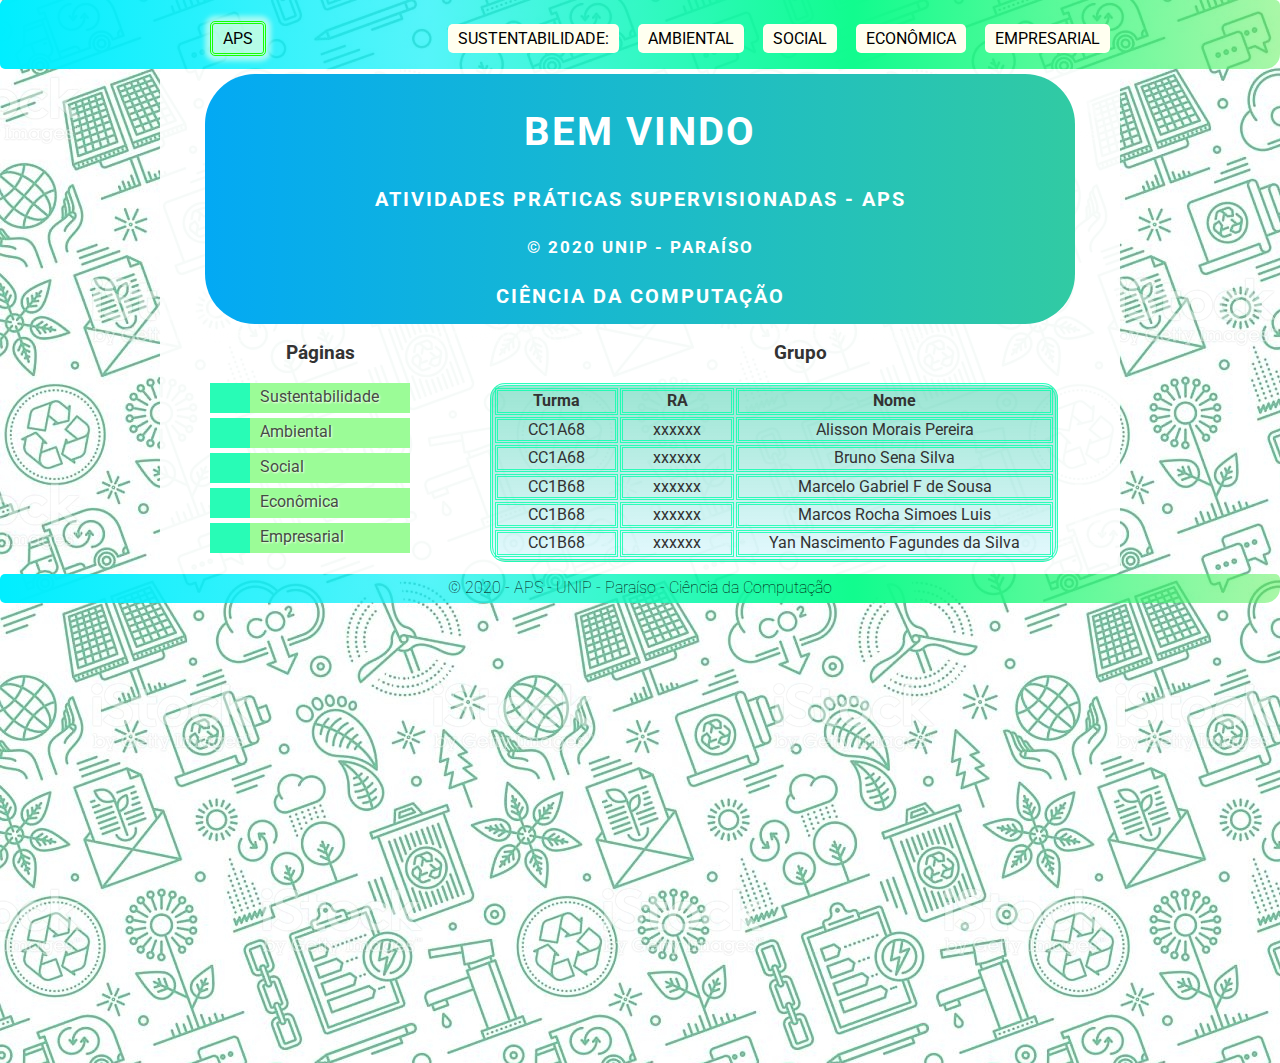
<file: index.html>
<!DOCTYPE html>
<html>
    <head>
        <title>Home</title>
        <meta charset="utf-8" />
        <link rel="stylesheet" type="text/css" href="css/normalize.css"/>
        <link href="http://fonts.googleapis.com/css?family=Roboto:400,100,300,500,700" rel="stylesheet" type="text/css" />
        <link rel="stylesheet" type="text/css" href="css/style.css" />
    </head>
    <bory>
        <div class="fundogeral">
            <div class="header fundo">
                <div class="linha">
                    <header>
                        <div class="coluna col2">
                            <ul class="logo sem-marcador">
                            <li><a class="atual"  href="index.html">APS</a></li>
                            </ul>
                        </div>
                        <div class="coluna col10">
                            <nav>
                                <ul class="menu inline sem-marcador">
                                    <li><a href="geral.html">Sustentabilidade:</a></li>
                                    <li><a href="ambiental.html">Ambiental</a></li>
                                    <li><a href="social.html">Social</a></li>
                                    <li><a href="economica.html">Econômica</a></li>
                                    <li><a href="empresarial.html">Empresarial</a></li>
                                </ul>
                            </nav>
                        </div>
                    </header>
                </div>
            </div>
            <div class="linha conteudo">
                <section>
                    <div class="coluna col12">
                        <div class="buttons">
                            <button>
                                <h2 style="font-size: 40px;">Bem Vindo</h2>
                                <h4>Atividades Práticas Supervisionadas - APS</h4>
                                <h5>&copy; 2020 UNIP - Paraíso</h5>
                                <h4>Ciência da Computação</h4>
                            </button>  
                        </div>
                    </div>
                    <div class="coluna col4">
                        <h3 style="text-align: center;">Páginas</h3>
                        <ul class="menuindex">
                            <li class="item">
                                <a href="geral.html">Sustentabilidade</a>
                                <div class="verde"></div>
                                <div class="verdeclaro"></div>
                            </li>
                            <li class="item">
                                <a  href="ambiental.html"> Ambiental</a>
                                <div class="verde"></div>
                                <div class="verdeclaro"></div>
                            </li>
                            <li class="item">
                                <a  href="social.html"> Social</a>
                                <div class="verde"></div>
                                <div class="verdeclaro"></div>
                            </li>
                            <li class="item">
                                <a  href="economica.html"> Econômica</a>
                                <div class="verde"></div>
                                <div class="verdeclaro"></div>
                            </li>
                            <li class="item">
                                <a  href="empresarial.html"> Empresarial</a>
                                <div class="verde"></div>
                                <div class="verdeclaro"></div>
                            </li>
                        </ul>
                    </div>
                    <div class="coluna col8">
                        <h3 style="text-align: center;">Grupo</h3>
                        <table class="tabela">
                            <tr>
                                <th>Turma</th>
                                <th>RA</th>
                                <th>Nome</th>
                            </tr>
                            <tr>
                                <td>CC1A68</td>
                                <td>xxxxxx</td>
                                <td>Alisson Morais Pereira</td>
                            </tr>
                            <tr>
                               <td>CC1A68</td>
                               <td>xxxxxx</td>
                               <td>Bruno Sena Silva</td>
                            </tr>
                            <tr>
                               <td>CC1B68</td>
                               <td>xxxxxx</td>
                               <td>Marcelo Gabriel F de Sousa</td>
                            </tr>
                            <tr>
                                <td>CC1B68</td>
                                <td>xxxxxx</td>
                                <td>Marcos Rocha Simoes Luis</td>
                             </tr>
                             <tr>
                                <td>CC1B68</td>
                                <td>xxxxxx</td>
                                <td>Yan Nascimento Fagundes da Silva</td>
                             </tr>
                        </table>
                    </div>
                </section>
            </div>
            <div class="footer fundo">
                <div class="linha">
                    <footer>
                        <div class="coluna col12">
                            <span>&copy; 2020 - APS - UNIP - Paraíso - Ciência da Computação</span>
                        </div>
                    </footer>
                </div>
            </div>
            <br/><br/><br/><br/><br/><br/><br/><br/><br/><br/><br/><br/><br/><br/><br/><br/><br/><br/><br/><br/><br/><br/><br/><br/><br/>
        </div>
    </bory>
</html>
</file>
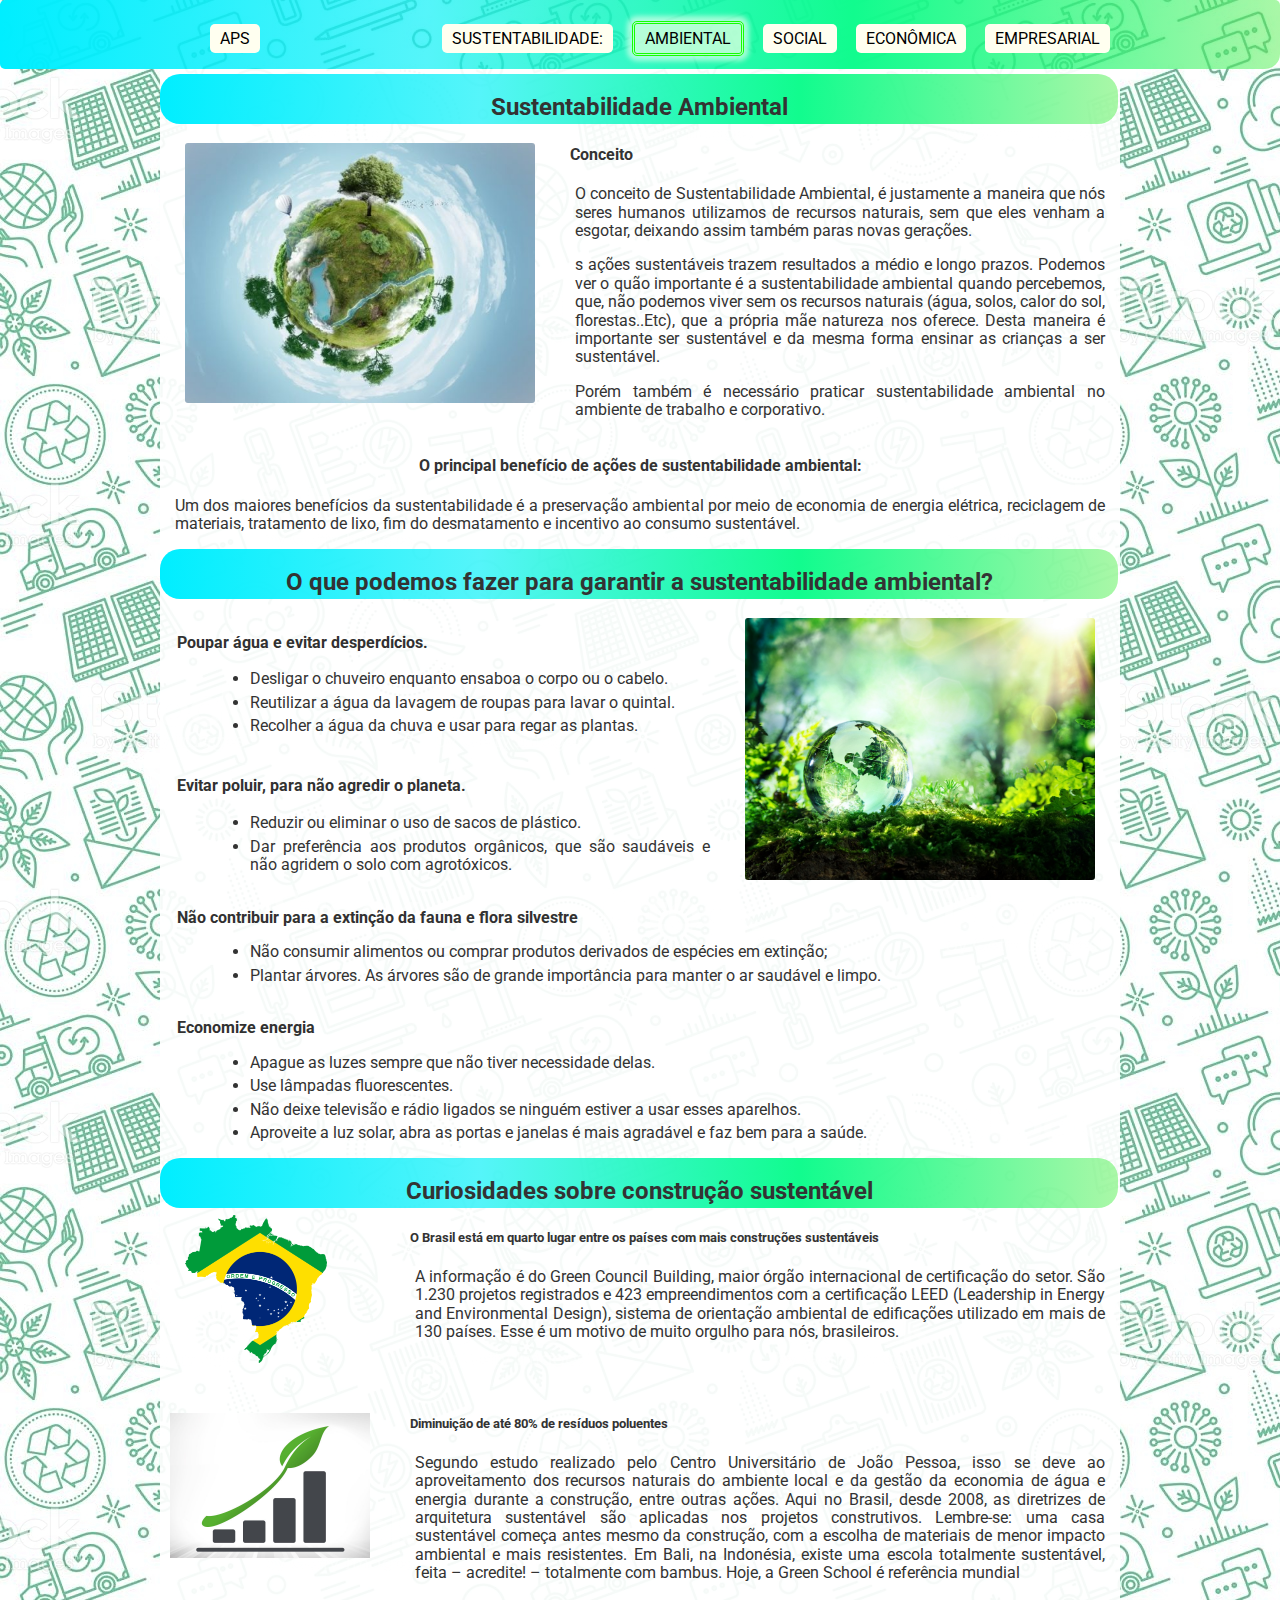
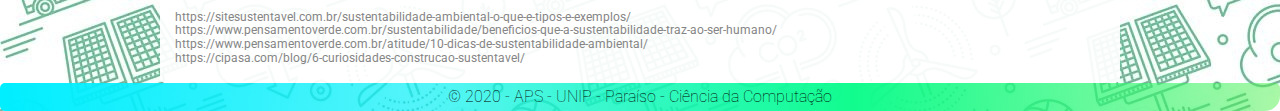
<file: ambiental.html>
<!DOCTYPE html>
<html>
    <head>
        <title>Sustentabilidade Ambiental</title>
        <meta charset="utf-8" />
        <link rel="stylesheet" type="text/css" href="css/normalize.css"/>
        <link href="http://fonts.googleapis.com/css?family=Roboto:400,100,300,500,700" rel="stylesheet" type="text/css" />
        <link rel="stylesheet" type="text/css" href="css/style.css" />
    </head>
    <bory>
        <div class="fundogeral">
            <div class="header fundo">
                <div class="linha">
                    <header>
                        <div class="coluna col2">
                            <ul class="logo sem-marcador">
                            <li><a href="index.html">APS</a></li>
                            </ul>
                        </div>
                        <div class="coluna col10">
                            <nav>
                                <ul class="menu inline sem-marcador">
                                    <li><a href="geral.html">Sustentabilidade:</a></li>
                                    <li><a class="atual" href="ambiental.html">Ambiental</a></li>
                                    <li><a href="social.html">Social</a></li>
                                    <li><a href="economica.html">Econômica</a></li>
                                    <li><a href="empresarial.html">Empresarial</a></li>
                                </ul>
                            </nav>
                        </div>
                    </header>
                </div>
            </div>
            <div class="linha conteudo">
                <div class="coluna col12 borda">
                    <h2>Sustentabilidade Ambiental</h2>
                </div>
                <section>
                    <div class="coluna col5">
                        <br/>
                        <img class="imagem" src="img/ambiental-01.jpg" alt="" />
                    </div>
                    <div class="coluna col7">
                        <h4>Conceito</h4>
                        <p>O conceito de Sustentabilidade Ambiental, é justamente a maneira que nós seres humanos utilizamos de recursos naturais, sem que eles venham a esgotar, deixando assim também paras novas gerações.</p>
                        <p>s ações sustentáveis trazem resultados a médio e longo prazos. Podemos ver o quão importante é a sustentabilidade ambiental quando percebemos, que, não podemos viver sem os recursos naturais (água, solos, calor do sol, florestas..Etc), que a própria mãe natureza nos oferece. Desta maneira é importante ser sustentável e da mesma forma ensinar as crianças a ser sustentável.</p>
                        <p>Porém também é necessário praticar sustentabilidade ambiental no ambiente de trabalho e corporativo.</p>
                    </div>
                    <div class="coluna col12">
                        <h4 style="text-align: center;">O principal benefício de ações de sustentabilidade ambiental:</h4>
                        <p>Um dos maiores benefícios da sustentabilidade é a preservação ambiental por meio de economia de energia elétrica, reciclagem de materiais, tratamento de lixo, fim do desmatamento e incentivo ao consumo sustentável. </p>
                    </div>
                    <div class="coluna col12 borda">
                        <h2>O que podemos fazer para garantir a sustentabilidade ambiental?</h2>
                    </div>
                    <div class="coluna col7">
                        <br/>
                        <dl>
                            <dt>Poupar água e evitar desperdícios.</dt>
                            <br/>
                            <dd>
                                <ul>
                                    <li>Desligar o chuveiro enquanto ensaboa o corpo ou o cabelo.</li>
                                    <li>Reutilizar a água da lavagem de roupas para lavar o quintal.</li>
                                    <li>Recolher a água da chuva e usar para regar as plantas.</li>
                                </ul>
                            </dd>
                            <br/>
                            <br/>
                            <dt>Evitar poluir, para não agredir o planeta.</dt>
                            <br/>
                            <dd>
                                <ul>
                                    <li>Reduzir ou eliminar o uso de sacos de plástico.</li>
                                    <li>Dar preferência aos produtos orgânicos, que são saudáveis e não agridem o solo com agrotóxicos.</li>
                                </ul>
                            </dd>
                        </dl>
                    </div>
                    <div class="coluna col5">
                        <br/>
                        <img class="imagem" src="img/ambiental-02.jpg" alt="">
                    </div>
                    <div class="coluna col12">
                        <br/>
                        <dt>Não contribuir para a extinção da fauna e flora silvestre</dt>
                        <dd>
                            <ul>
                                <li>Não consumir alimentos ou comprar produtos derivados de espécies em extinção;</li>
                                <li>Plantar árvores. As árvores são de grande importância para manter o ar saudável e limpo.</li>
                            </ul>
                        </dd>
                        <br/>
                        <dt>Economize energia</dt>
                        <dd>
                            <ul>
                                <li>Apague as luzes sempre que não tiver necessidade delas.</li>
                                <li>Use lâmpadas fluorescentes.</li>
                                <li>Não deixe televisão e rádio ligados se ninguém estiver a usar esses aparelhos.</li>
                                <li>Aproveite a luz solar, abra as portas e janelas é mais agradável e faz bem para a saúde.</li>
                            </ul>
                        </dd>
                    </div>
                    <div class="coluna col12 borda">
                        <h2>Curiosidades sobre construção sustentável</h2>
                    </div>
                    <div class="coluna col3">
                        <img style="width: 150px; margin-left: 15px; margin-top: 7px;" src="img/brasil-ranking.png" alt="">
                    </div>
                    <div class="coluna col9">
                        <h5>O Brasil está em quarto lugar entre os países com mais construções sustentáveis</h5>
                        <p>A informação é do Green Council Building, maior órgão internacional de certificação do setor. São 1.230 projetos registrados e 423 empreendimentos com a certificação LEED (Leadership in Energy and Environmental Design), sistema de orientação ambiental de edificações utilizado em mais de 130 países. Esse é um motivo de muito orgulho para nós, brasileiros.</p>
                        <br/>
                        <br/>
                    </div>
                    <div class="coluna col3">
                        <br/>
                        <img style="width: 200px;" src="img/diminuicao-escala.jpg" alt="">
                        <br/>
                    </div>
                    <div class="coluna col9">
                        <h5>Diminuição de até 80% de resíduos poluentes</h5>
                        <p>Segundo estudo realizado pelo Centro Universitário de João Pessoa, isso se deve ao aproveitamento dos recursos naturais do ambiente local e da gestão da economia de água e energia durante a construção, entre outras ações. Aqui no Brasil, desde 2008, as diretrizes de arquitetura sustentável são aplicadas nos projetos construtivos.
                            Lembre-se: uma casa sustentável começa antes mesmo da construção, com a escolha de materiais de menor impacto ambiental e mais resistentes. Em Bali, na Indonésia, existe uma escola totalmente sustentável, feita – acredite! – totalmente com bambus. Hoje, a Green School é referência mundial</p>
                    </div>
                    
                    <div class="fonte coluna col12">
                        <p>https://sitesustentavel.com.br/sustentabilidade-ambiental-o-que-e-tipos-e-exemplos/
                            <br/> https://www.pensamentoverde.com.br/sustentabilidade/beneficios-que-a-sustentabilidade-traz-ao-ser-humano/
                            <br/> https://www.pensamentoverde.com.br/atitude/10-dicas-de-sustentabilidade-ambiental/
                            <br/> https://cipasa.com/blog/6-curiosidades-construcao-sustentavel/</p>
                    </div>
                </section>
            </div>
            <div class="footer fundo">
                <div class="linha">
                    <footer>
                        <div class="coluna col12">
                            <span>&copy; 2020 - APS - UNIP - Paraíso - Ciência da Computação</span>
                        </div>
                    </footer>
                </div>
            </div>
        </div>
    </bory>
</html>
</file>
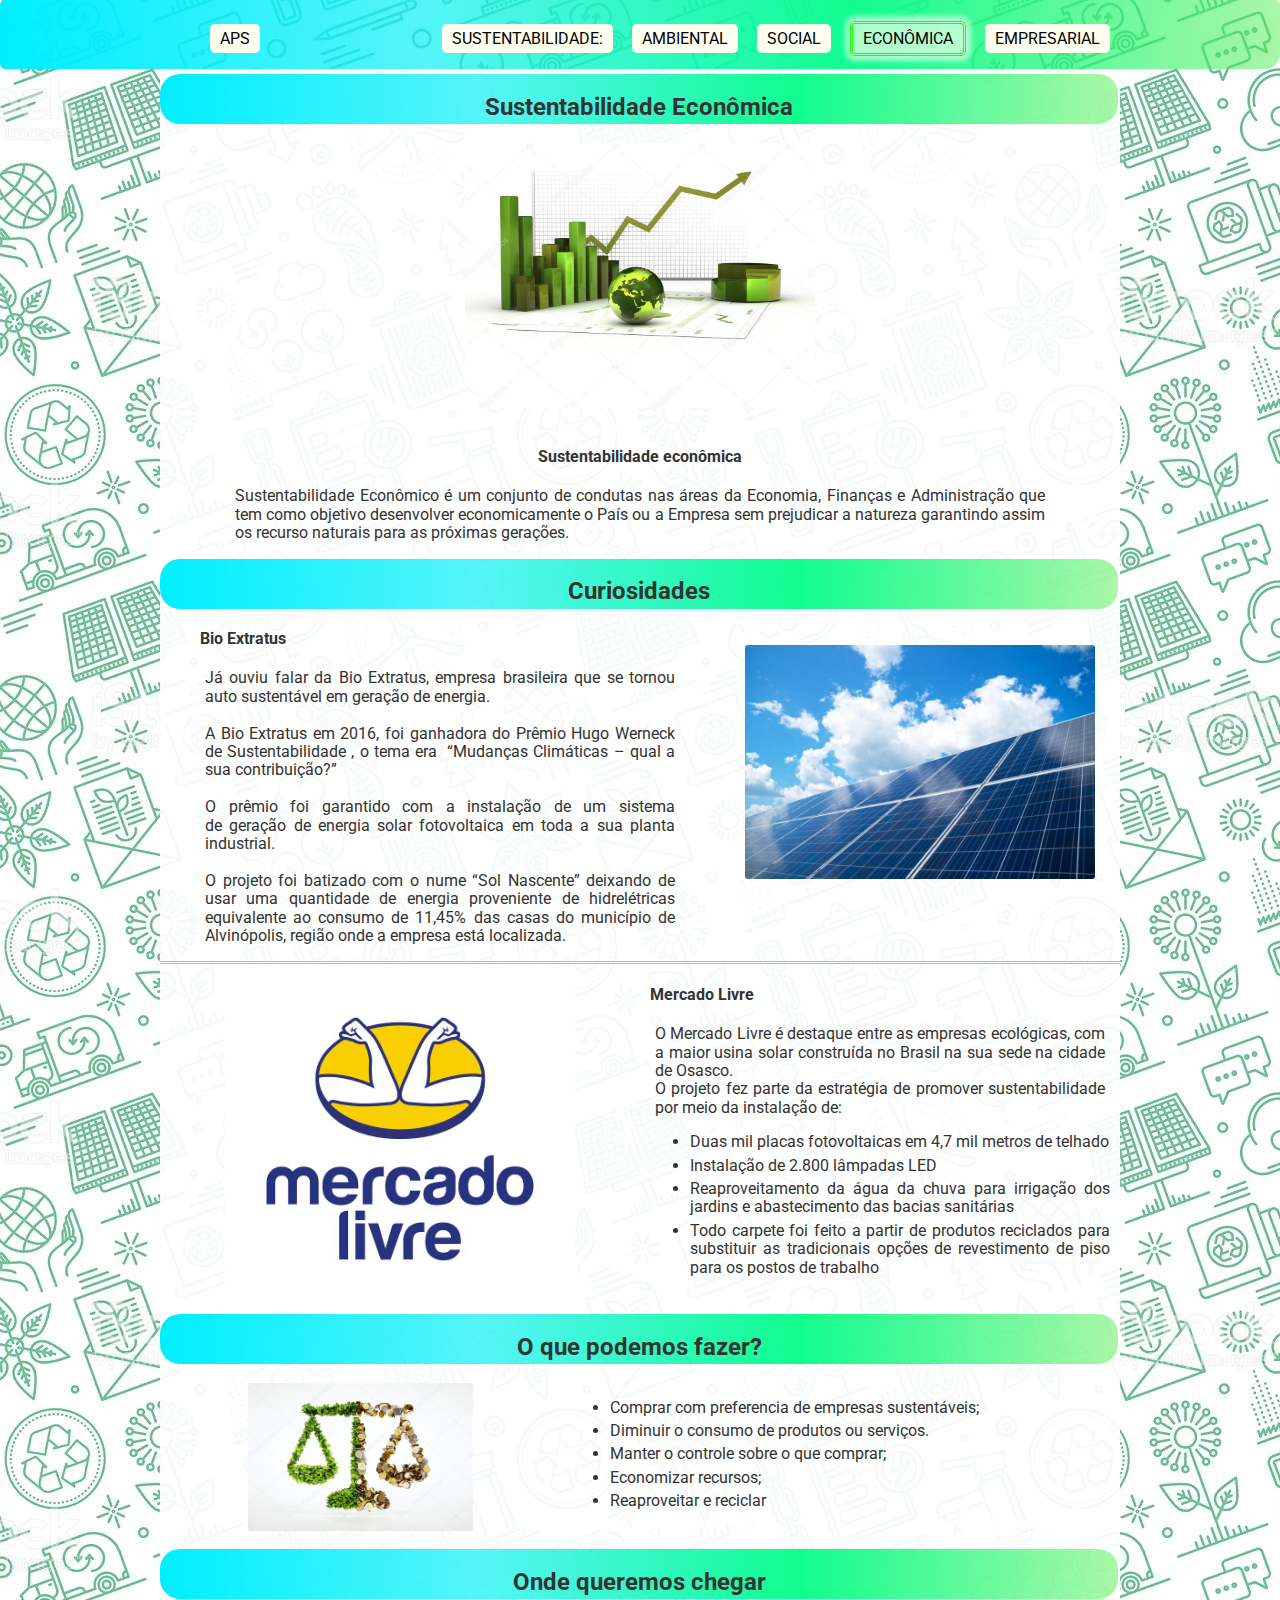
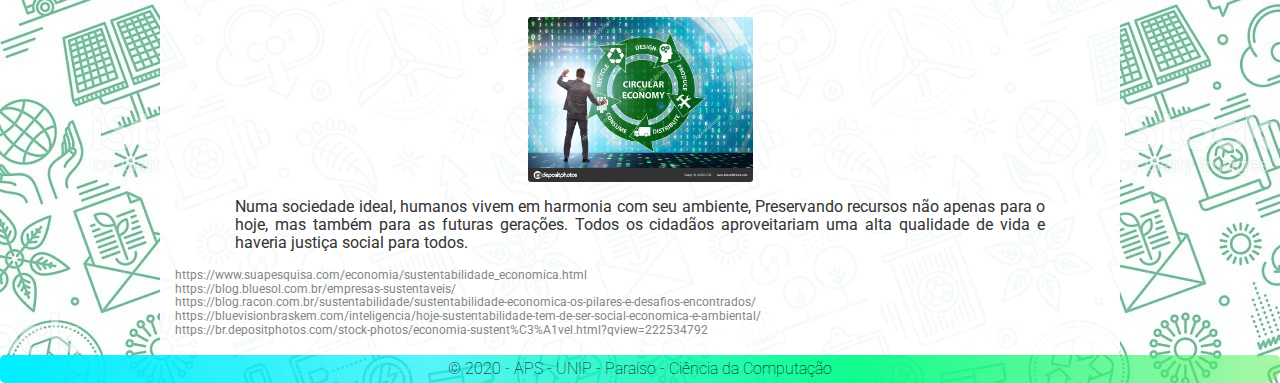
<file: economica.html>
<!DOCTYPE html>
<html>
    <head>
        <title>Sustentabilidade Econômica</title>
        <meta charset="utf-8" />
        <link rel="stylesheet" type="text/css" href="css/normalize.css"/>
        <link href="http://fonts.googleapis.com/css?family=Roboto:400,100,300,500,700" rel="stylesheet" type="text/css" />
        <link rel="stylesheet" type="text/css" href="css/style.css" />
    </head>
    <bory>
        <div class="fundogeral">
            <div class="header fundo">
                <div class="linha">
                    <header>
                        <div class="coluna col2">
                            <ul class="logo sem-marcador">
                            <li><a href="index.html">APS</a></li>
                            </ul>
                        </div>
                        <div class="coluna col10">
                            <nav>
                                <ul class="menu inline sem-marcador">
                                    <li><a href="geral.html">Sustentabilidade:</a></li>
                                    <li><a href="ambiental.html">Ambiental</a></li>
                                    <li><a href="social.html">Social</a></li>
                                    <li><a class="atual" href="economica.html">Econômica</a></li>
                                    <li><a href="empresarial.html">Empresarial</a></li>
                                </ul>
                            </nav>
                        </div>
                    </header>
                </div>
            </div>
            <div class="linha conteudo">
                <div class="coluna col12 borda">
                    <h2>Sustentabilidade Econômica</h2>
                </div>
                <section>
                    <div class="coluna col12">
                        <br/>
                        <img class="imagem" src="img/economica-01.jpg" alt="" />
                        <br/>
                        <H4 style="text-align: center;" >Sustentabilidade econômica</H4>
                        <p style="text-align: justify; padding: 0 60px 0;">Sustentabilidade Econômico é um conjunto de condutas nas áreas da Economia, Finanças e Administração que tem como objetivo desenvolver economicamente o País ou a Empresa sem prejudicar a natureza garantindo assim os recurso naturais para as próximas gerações.</p>  
                    </div>
                </section>
                <div class="coluna col12 borda">
                    <h2>Curiosidades</h2>
                </div>
                <div class="coluna col7">
                    <h4 style="padding: 0 30px;">Bio Extratus</h4>
                    <p style="padding: 0 30px;">Já ouviu falar da Bio Extratus, empresa brasileira que se tornou auto sustentável em geração de energia.
                        <br/>
                        <br/> A Bio Extratus em 2016, foi ganhadora do Prêmio Hugo Werneck de Sustentabilidade , o tema era  “Mudanças Climáticas – qual a sua contribuição?”
                        <br/>
                        <br/>O prêmio foi garantido com a instalação de um sistema de geração de energia solar fotovoltaica em toda a sua planta industrial.
                        <br/>
                        <br/>O projeto foi batizado com o nume “Sol Nascente” deixando de usar uma quantidade de energia proveniente de hidrelétricas equivalente ao consumo de 11,45% das casas do município de Alvinópolis, região onde a empresa está localizada.</p>
                </div>
                <div class="coluna col5">
                    <br/>
                    <br/>
                    <img class="imagem" src="img/bio-extratus.jpg" alt="" />
                    <br/>
                    <br/>
                    <br/>
                </div>
                <div style="border-top: double #54ff5c;;" class="coluna col6">
                    <img class="imagem" src="img/mercado-livre.jpg" alt="" />
                </div>
                <div style="border-top: double #54ff5c;" class="coluna col6">
                    <h4>Mercado Livre</h4>
                    <p>O Mercado Livre é destaque entre as empresas ecológicas, com a maior usina solar construída no Brasil na sua sede na cidade de Osasco.
                        <br/>O projeto fez parte da estratégia de promover sustentabilidade por meio da instalação de:</p>
                        <ul>
                            <li>Duas mil placas fotovoltaicas em 4,7 mil metros de telhado</li>
                            <li>Instalação de 2.800 lâmpadas LED</li>
                            <li>Reaproveitamento da água da chuva para irrigação dos jardins e abastecimento das bacias sanitárias</li>
                            <li>Todo carpete foi feito a partir de produtos reciclados para substituir as tradicionais opções de revestimento de piso para os postos de trabalho</li>
                        </ul>
                </div>
                <div class="coluna col12 borda">
                    <h2>O que podemos fazer?</h2>
                </div>
                <div class="coluna col5">
                    <br/>
                    <img class="imagem-pequena" src="img/economica-02.jpg" alt="" />
                    <br/>
                </div>
                <div class="coluna col7">
                    <br/>
                    <ul>
                        <li>Comprar com preferencia de empresas sustentáveis;</li>
                        <li>Diminuir o consumo de produtos ou serviços.</li>
                        <li>Manter o controle sobre o que comprar;</li>
                        <li>Economizar recursos;</li>
                        <li>Reaproveitar e reciclar</li>
                    </ul>
                </div>
                <div class="coluna col12 borda">
                    <h2>Onde queremos chegar</h2>
                </div>
                <div class="coluna col12">
                    <br/>
                    
                    <img class="imagem-pequena" src="img/economica-03.jpg" alt="" />
                    <p style="padding: 0 60px;">Numa sociedade ideal, humanos vivem em harmonia com seu ambiente, Preservando recursos não apenas para o hoje, mas também para as futuras gerações. Todos os cidadãos aproveitariam uma alta qualidade de vida e haveria justiça social para todos.</p>
                    <p class="fonte">https://www.suapesquisa.com/economia/sustentabilidade_economica.html
                        <br/>https://blog.bluesol.com.br/empresas-sustentaveis/
                        <br/>https://blog.racon.com.br/sustentabilidade/sustentabilidade-economica-os-pilares-e-desafios-encontrados/
                        <br/>https://bluevisionbraskem.com/inteligencia/hoje-sustentabilidade-tem-de-ser-social-economica-e-ambiental/
                        <br/>https://br.depositphotos.com/stock-photos/economia-sustent%C3%A1vel.html?qview=222534792                        
                    </p>
                </div>
            </div>
            <div class="footer fundo">
                <div class="linha">
                    <footer>
                        <div class="coluna col12">
                            <span>&copy; 2020 - APS - UNIP - Paraíso - Ciência da Computação</span>
                        </div>
                    </footer>
                </div>
            </div>
        </div>
    </bory>
</html>
</file>
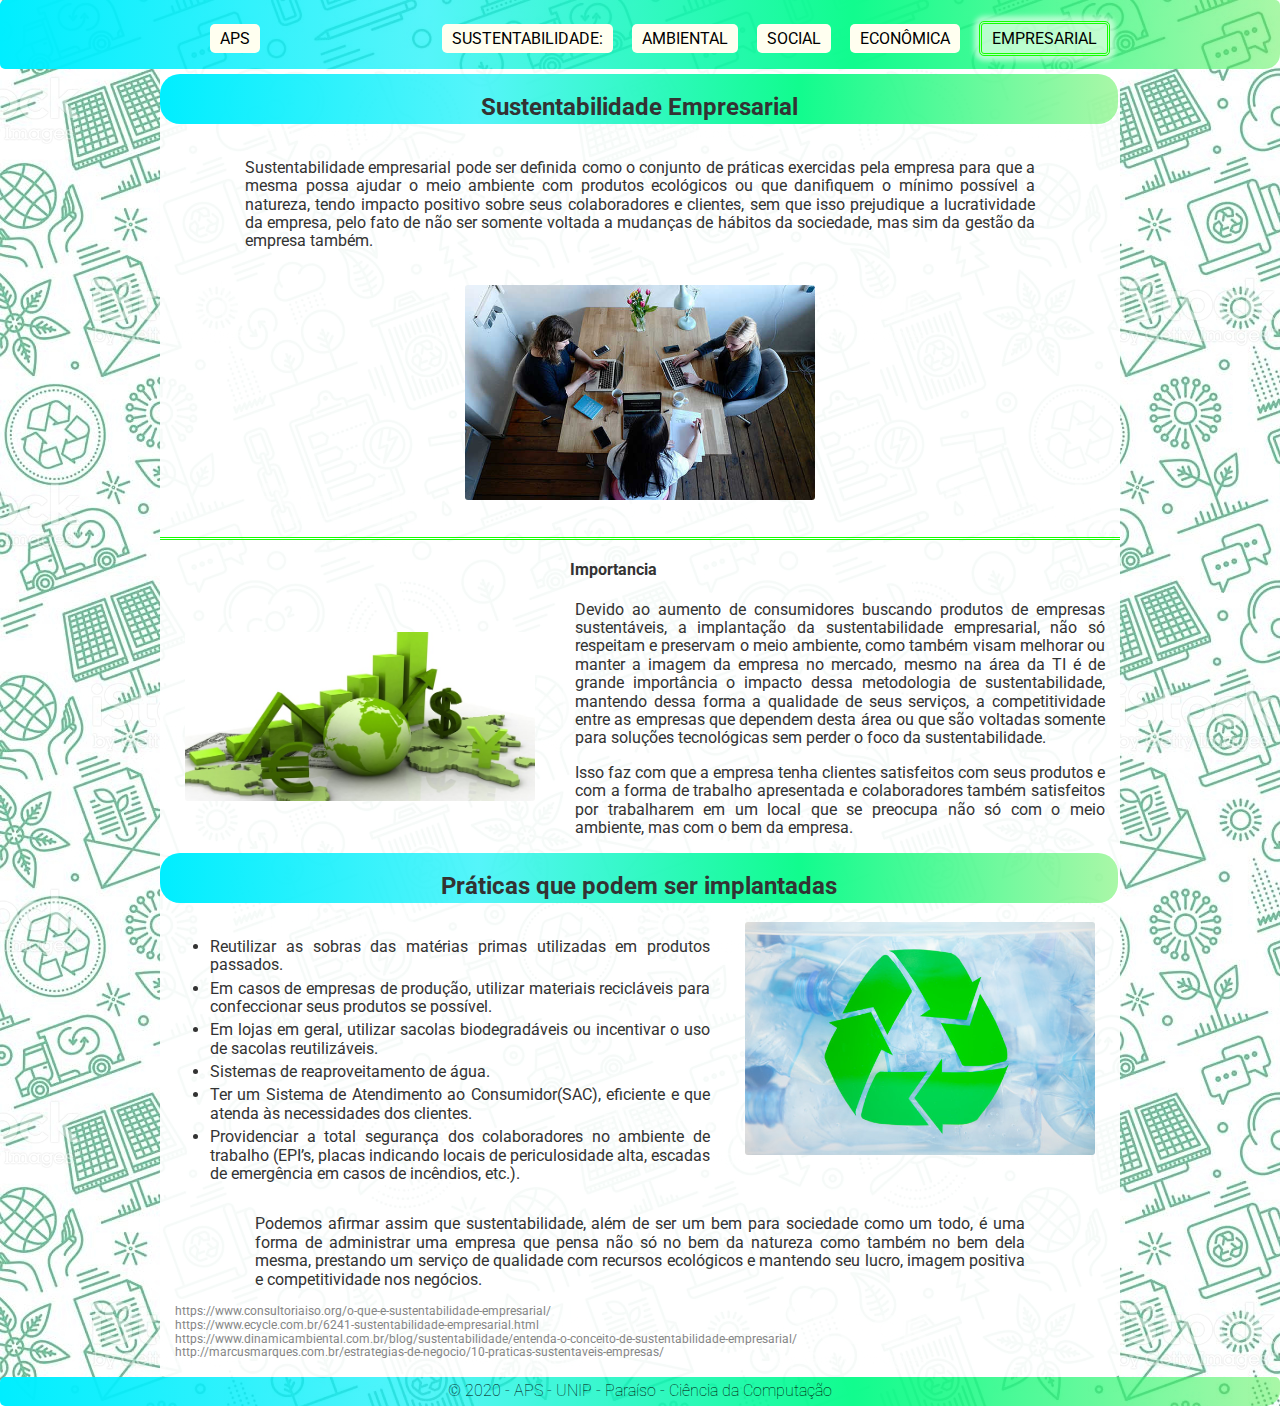
<file: empresarial.html>
<!DOCTYPE html>
<html>
    <head>
        <title>Sustentabilidade Empresarial</title>
        <meta charset="utf-8" />
        <link rel="stylesheet" type="text/css" href="css/normalize.css"/>
        <link href="http://fonts.googleapis.com/css?family=Roboto:400,100,300,500,700" rel="stylesheet" type="text/css" />
        <link rel="stylesheet" type="text/css" href="css/style.css" />
    </head>
    <bory>
        <div class="fundogeral">
            <div class="header fundo">
                <div class="linha">
                    <header>
                        <div class="coluna col2">
                            <ul class="logo sem-marcador">
                            <li><a href="index.html">APS</a></li>
                            </ul>
                        </div>
                        <div class="coluna col10">
                            <nav>
                                <ul class="menu inline sem-marcador">
                                    <li><a href="geral.html">Sustentabilidade:</a></li>
                                    <li><a href="ambiental.html">Ambiental</a></li>
                                    <li><a href="social.html">Social</a></li>
                                    <li><a href="economica.html">Econômica</a></li>
                                    <li><a class="atual" href="empresarial.html">Empresarial</a></li>
                                </ul>
                            </nav>
                        </div>
                    </header>
                </div>
            </div>
            <div class="linha conteudo">
                <div class="coluna col12 borda">
                    <h2>Sustentabilidade Empresarial</h2>
                </div>
                <section>
                    <div class="coluna col12">
                        <br/>
                        <p style="padding: 0 70px;">Sustentabilidade empresarial pode ser definida como o conjunto de práticas exercidas pela empresa para que a mesma possa ajudar o meio ambiente com produtos ecológicos ou que danifiquem o mínimo possível a natureza, tendo impacto positivo sobre seus colaboradores e clientes, sem que isso prejudique a lucratividade da empresa, pelo fato de não ser somente voltada a mudanças de hábitos da sociedade, mas sim da gestão da empresa também.</p>
                        <br/>
                        <img class="imagem" src="img/empresarial-01.jpg" alt="" />
                        <br/>
                        <br/>
                    </div>
                    <div style="border-top: double #16ff01;" class="coluna col5">
                        <br/>
                        <br/>
                        <br/>
                        <br/>
                        <br/>
                        <img class="imagem" src="img/empresarial-02.jpg" alt="" />
                    </div>
                    <div style="border-top: double #16ff01;" class="coluna col7">
                        <h4>Importancia</h4>
                        <p>Devido ao aumento de consumidores buscando produtos de empresas sustentáveis, a implantação da sustentabilidade empresarial, não só respeitam e preservam o meio ambiente, como também visam melhorar ou manter a imagem da empresa no mercado, mesmo na área da TI é de grande importância o impacto dessa metodologia de sustentabilidade, mantendo dessa forma a qualidade de seus serviços, a competitividade entre as empresas que dependem desta área ou que são voltadas somente para soluções tecnológicas sem perder o foco da sustentabilidade.</p>
                        <p>Isso faz com que a empresa tenha clientes satisfeitos com seus produtos e com a forma de trabalho apresentada e colaboradores também satisfeitos por trabalharem em um local que se preocupa não só com o meio ambiente, mas com o bem da empresa.</p>
                    </div>
                    <div class="coluna col12 borda">
                        <h2>Práticas que podem ser implantadas</h2>
                    </div>
                    <div class="coluna col7">
                        <br/>
                        <ul>
                            <li>Reutilizar as sobras das matérias primas utilizadas em produtos passados.</li>
                            <li>Em casos de empresas de produção, utilizar materiais recicláveis para confeccionar seus produtos se possível.</li>
                            <li>Em lojas em geral, utilizar sacolas biodegradáveis ou incentivar o uso de sacolas reutilizáveis.</li>
                            <li>Sistemas de reaproveitamento de água.</li>
                            <li>Ter um Sistema de Atendimento ao Consumidor(SAC), eficiente e que atenda às necessidades dos clientes.</li>
                            <li>Providenciar a total segurança dos colaboradores no ambiente de trabalho (EPI’s, placas indicando locais de periculosidade alta, escadas de emergência em casos de incêndios, etc.).</li>
                        </ul>
                    </div>
                    <div class="coluna col5">
                        <br/>
                        <img class="imagem" src="img/empresarial-03.jpg" alt="" />
                    </div>
                    <div class="coluna col12">
                        <p style="padding: 0 80px;">Podemos afirmar assim que sustentabilidade, além de ser um bem para sociedade como um todo, é uma forma de administrar uma empresa que pensa não só no bem da natureza como também no bem dela mesma, prestando um serviço de qualidade com recursos ecológicos e mantendo seu lucro, imagem positiva e competitividade nos negócios.</p>
                        <p class="fonte">https://www.consultoriaiso.org/o-que-e-sustentabilidade-empresarial/
                            <br/>https://www.ecycle.com.br/6241-sustentabilidade-empresarial.html
                            <br/>https://www.dinamicambiental.com.br/blog/sustentabilidade/entenda-o-conceito-de-sustentabilidade-empresarial/
                            <br/> http://marcusmarques.com.br/estrategias-de-negocio/10-praticas-sustentaveis-empresas/</p>
                    </div>
                </section>
            </div>
            <div class="footer fundo">
                <div class="linha">
                    <footer>
                        <div class="coluna col12">
                            <span>&copy; 2020 - APS - UNIP - Paraíso - Ciência da Computação</span>
                        </div>
                    </footer>
                </div>
            </div>
        </div>
    </bory>
</html>
</file>
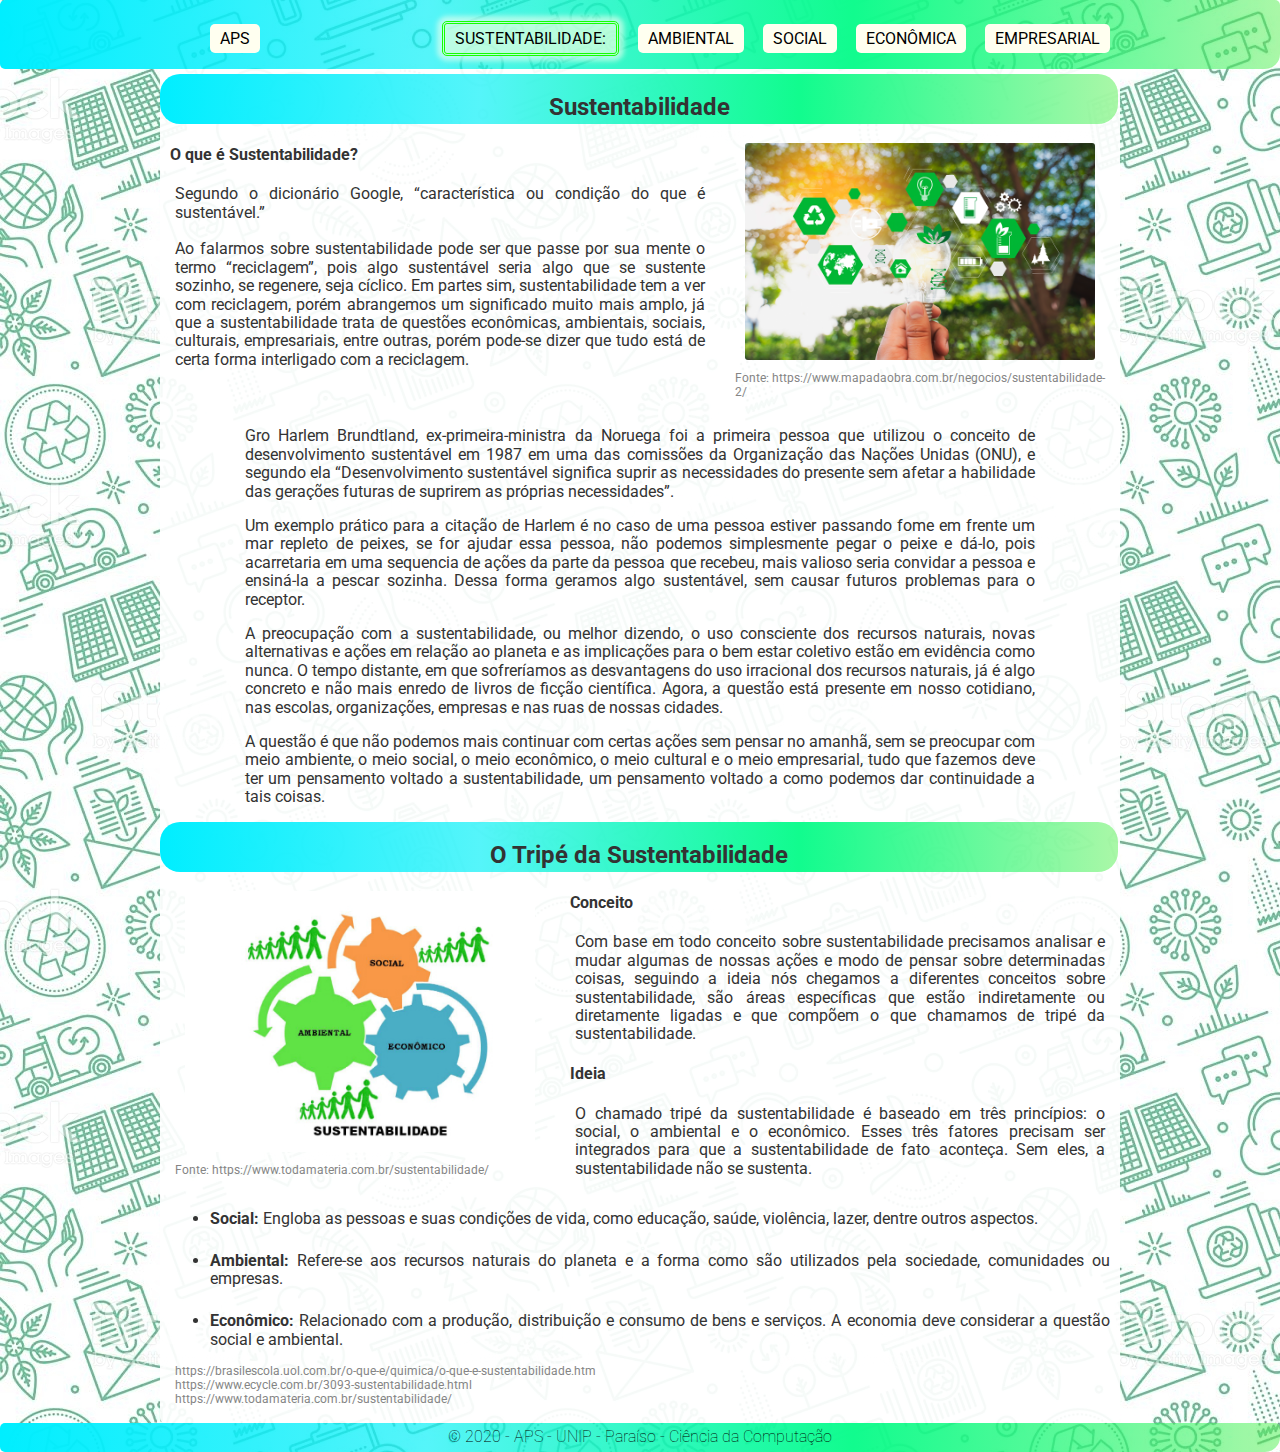
<file: geral.html>
<!DOCTYPE html>
<html>
    <head>
        <title>Sustentabilidade - O que é?</title>
        <meta charset="utf-8" />
        <link rel="stylesheet" type="text/css" href="css/normalize.css"/>
        <link href="http://fonts.googleapis.com/css?family=Roboto:400,100,300,500,700" rel="stylesheet" type="text/css" />
        <link rel="stylesheet" type="text/css" href="css/style.css" />
    </head>
    <bory>
        <div class="fundogeral">
            <div class="header fundo">
                <div class="linha">
                    <header>
                        <div class="coluna col2">
                            <ul class="logo sem-marcador">
                            <li><a href="index.html">APS</a></li>
                            </ul>
                        </div>
                        <div class="coluna col10">
                            <nav>
                                <ul class="menu inline sem-marcador">
                                    <li><a class="atual" href="geral.html">Sustentabilidade:</a></li>
                                    <li><a href="ambiental.html">Ambiental</a></li>
                                    <li><a href="social.html">Social</a></li>
                                    <li><a href="economica.html">Econômica</a></li>
                                    <li><a href="empresarial.html">Empresarial</a></li>
                                </ul>
                            </nav>
                        </div>
                    </header>
                </div>
            </div>
            <div class="linha conteudo">
                <div class="coluna col12 borda">
                    <h2>Sustentabilidade</h2>
                </div>
                <div class="coluna col7">
                    <h4>O que é Sustentabilidade?</h4>
                    <p>Segundo o dicionário Google, “característica ou condição do que é sustentável.”
                        <br/>
                        <br/>Ao falarmos sobre sustentabilidade pode ser que passe por sua mente o termo “reciclagem”, pois algo sustentável seria algo que se sustente sozinho, se regenere, seja cíclico. Em partes sim, sustentabilidade tem a ver com reciclagem, porém abrangemos um significado muito mais amplo, já que a sustentabilidade trata de questões econômicas, ambientais, sociais, culturais, empresariais, entre outras, porém pode-se dizer que tudo está de certa forma interligado com a reciclagem.</p>
                </div>
                <div class="coluna col5">
                    <br/>
                    <img class="imagem" src="img/geral01.png" alt="" />
                    <p class="fonte">Fonte: https://www.mapadaobra.com.br/negocios/sustentabilidade-2/</p>
                </div>
                <div class="coluna col12">
                    <p style="padding: 0 70px;">Gro Harlem Brundtland, ex-primeira-ministra da Noruega foi a primeira pessoa que utilizou o conceito de desenvolvimento sustentável em 1987 em uma das comissões da Organização das Nações Unidas (ONU), e segundo ela “Desenvolvimento sustentável significa suprir as necessidades do presente sem afetar a habilidade das gerações futuras de suprirem as próprias necessidades”. </p>
                    <p style="padding: 0 70px;">Um exemplo prático para a citação de Harlem é no caso de uma pessoa estiver passando fome em frente um mar repleto de peixes, se for ajudar essa pessoa, não podemos simplesmente pegar o peixe e dá-lo, pois acarretaria em uma sequencia de ações da parte da pessoa que recebeu, mais valioso seria convidar a pessoa e ensiná-la a pescar sozinha. Dessa forma geramos algo sustentável, sem causar futuros problemas para o receptor.</p>
                    <p style="padding: 0 70px;">A preocupação com a sustentabilidade, ou melhor dizendo, o uso consciente dos recursos naturais, novas alternativas e ações em relação ao planeta e as implicações para o bem estar coletivo estão em evidência como nunca. O tempo distante, em que sofreríamos as desvantagens do uso irracional dos recursos naturais, já é algo concreto e não mais enredo de livros de ficção científica. Agora, a questão está presente em nosso cotidiano, nas escolas, organizações, empresas e nas ruas de nossas cidades.</p>
                    <p style="padding: 0 70px;">A questão é que não podemos mais continuar com certas ações sem  pensar no amanhã, sem se preocupar com meio ambiente, o meio social, o meio econômico, o meio cultural e o meio empresarial, tudo que fazemos deve ter um pensamento voltado a sustentabilidade, um pensamento voltado a como podemos dar continuidade a tais coisas.</p>
                </div>
                <div class="coluna col12 borda">
                    <h2>O Tripé da Sustentabilidade</h2>
                </div>
                <div class="coluna col5">
                    <br/>
                    <img class="imagem" src="img/geral02.jpg" alt="" />
                    <p class="fonte">Fonte: https://www.todamateria.com.br/sustentabilidade/</p>
                </div>
                <div class="coluna col7">
                    <h4>Conceito</h4>
                    <p>Com base em todo conceito sobre sustentabilidade precisamos analisar e mudar algumas de nossas ações e modo de pensar sobre determinadas coisas, seguindo a ideia nós chegamos a diferentes conceitos sobre sustentabilidade, são áreas específicas que estão indiretamente ou diretamente ligadas e que compõem o que chamamos de tripé da sustentabilidade.</p>
                    <h4>Ideia</h4>
                    <p>O chamado tripé da sustentabilidade é baseado em três princípios: o social, o ambiental e o econômico. Esses três fatores precisam ser integrados para que a sustentabilidade de fato aconteça. Sem eles, a sustentabilidade não se sustenta.</p>
                </div>
                <div class="coluna col12">
                    <ul>
                        <li><b>Social:</b> Engloba as pessoas e suas condições de vida, como educação, saúde, violência, lazer, dentre outros aspectos.</li>
                        <br/>
                        <li><b>Ambiental:</b> Refere-se aos recursos naturais do planeta e a forma como são utilizados pela sociedade, comunidades ou empresas.</li>
                        <br/>
                        <li><b>Econômico:</b> Relacionado com a produção, distribuição e consumo de bens e serviços. A economia deve considerar a questão social e ambiental.</li>
                    </ul>
                    <p class="fonte">https://brasilescola.uol.com.br/o-que-e/quimica/o-que-e-sustentabilidade.htm
                        <br/>https://www.ecycle.com.br/3093-sustentabilidade.html
                        <br/>https://www.todamateria.com.br/sustentabilidade/ </p>
                </div>
            </div>
            <div class="footer fundo">
                <div class="linha">
                    <footer>
                        <div class="coluna col12">
                            <span>&copy; 2020 - APS - UNIP - Paraíso - Ciência da Computação</span>
                        </div>
                    </footer>
                </div>
            </div>
        </div>
    </bory>
</html>
</file>
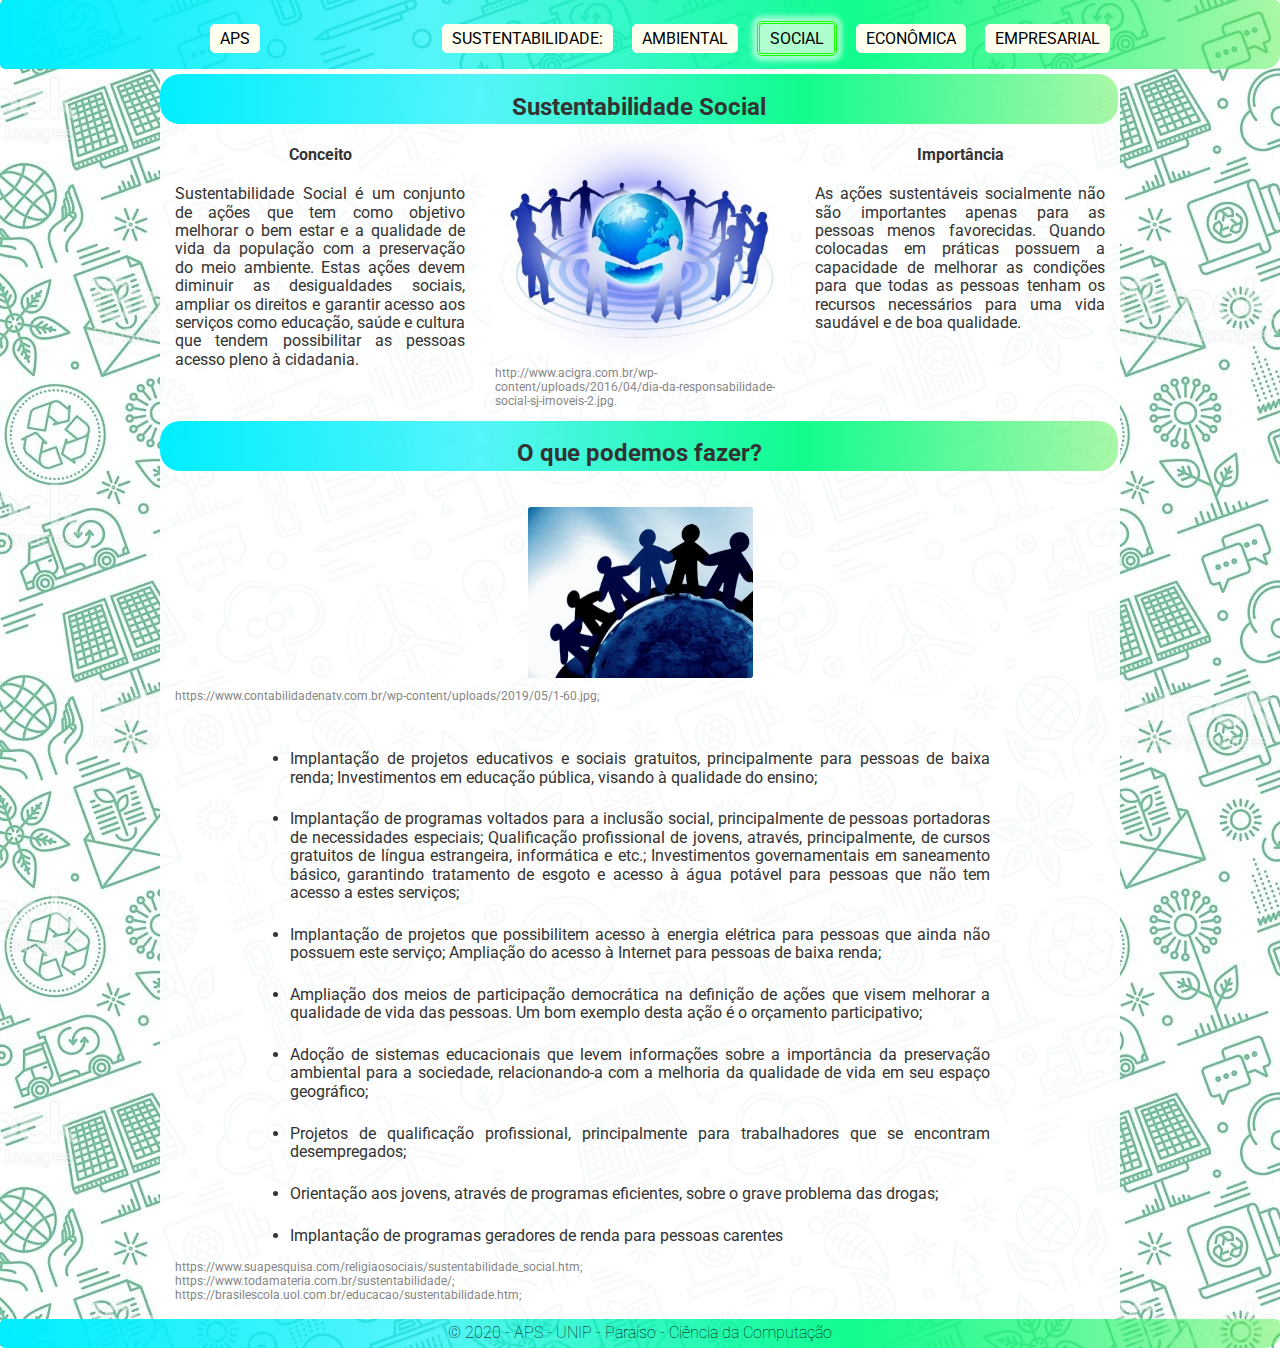
<file: social.html>
<!DOCTYPE html>
<html>
    <head>
        <title>Sustentabilidade Social</title>
        <meta charset="utf-8" />
        <link rel="stylesheet" type="text/css" href="css/normalize.css"/>
        <link href="http://fonts.googleapis.com/css?family=Roboto:400,100,300,500,700" rel="stylesheet" type="text/css" />
        <link rel="stylesheet" type="text/css" href="css/style.css" />
    </head>
    <bory>
        <div class="fundogeral">
            <div class="header fundo">
                <div class="linha">
                    <header>
                        <div class="coluna col2">
                            <ul class="logo sem-marcador">
                            <li><a href="index.html">APS</a></li>
                            </ul>
                        </div>
                        <div class="coluna col10">
                            <nav>
                                <ul class="menu inline sem-marcador">
                                    <li><a href="geral.html">Sustentabilidade:</a></li>
                                    <li><a href="ambiental.html">Ambiental</a></li>
                                    <li><a class="atual" href="social.html">Social</a></li>
                                    <li><a href="economica.html">Econômica</a></li>
                                    <li><a href="empresarial.html">Empresarial</a></li>
                                </ul>
                            </nav>
                        </div>
                    </header>
                </div>
            </div>
            <div class="linha conteudo">
                <div class="coluna col12 borda">
                    <h2>Sustentabilidade Social</h2>
                </div>
                <section>
                    <div class="coluna col4" style="text-align: center;">
                        <h4>Conceito</h4>
                        <p>Sustentabilidade Social é um conjunto de ações que tem como objetivo melhorar o bem estar e a qualidade de vida da população com a preservação do meio ambiente. Estas ações devem diminuir as desigualdades sociais, ampliar os direitos e garantir acesso aos serviços como educação, saúde e cultura que tendem possibilitar as pessoas acesso pleno à cidadania.</p>
                    </div>
                    <div class="coluna col4">
                        <br/>
                        <img style="width: 300px;" class="imagem" src="img/social-02.jpg" alt="" />
                        <p class="fonte">http://www.acigra.com.br/wp-content/uploads/2016/04/dia-da-responsabilidade-social-sj-imoveis-2.jpg.</p>
                        </div>
                    <div class="coluna col4" style="text-align: center;">
                        <h4>Importância</h4>
                        <p>As ações sustentáveis socialmente não são importantes apenas para as pessoas menos favorecidas. Quando colocadas em práticas possuem a capacidade de melhorar as condições para que todas as pessoas tenham os recursos necessários para uma vida saudável e de boa qualidade.</p>
                    </div>
                    <div class="coluna col12 borda">
                        <h2>O que podemos fazer?</h2>
                    </div>
                    <div class="coluna col12">
                        <br/>
                        <br/>
                        <img class="imagem-pequena" src="img/social-01.jpg" alt=""/>
                        <p class="fonte">https://www.contabilidadenatv.com.br/wp-content/uploads/2019/05/1-60.jpg;</p>
                    </div>
                    <div class="coluna col12">
                        <ul style="padding: 0px 120px 0px;">
                            
                            <br/>
                            <li>Implantação de projetos educativos e sociais gratuitos, principalmente para pessoas de baixa renda;
                            Investimentos em educação pública, visando à qualidade do ensino;</li>
                            <br/>
                            <li>Implantação de programas voltados para a inclusão social, principalmente de pessoas portadoras de necessidades especiais;
                            Qualificação profissional de jovens, através, principalmente, de cursos gratuitos de língua estrangeira, informática e etc.;
                            Investimentos governamentais em saneamento básico, garantindo tratamento de esgoto e acesso à água potável para pessoas que não tem acesso a estes serviços;</li>
                            <br/>
                            <li>Implantação de projetos que possibilitem acesso à energia elétrica para pessoas que ainda não possuem este serviço;
                            Ampliação do acesso à Internet para pessoas de baixa renda;</li>
                            <br/>
                            <li> Ampliação dos meios de participação democrática na definição de ações que visem melhorar a qualidade de vida das pessoas. Um bom exemplo desta ação é o orçamento participativo;</li>
                            <br/>
                            <li>Adoção de sistemas educacionais que levem informações sobre a importância da preservação ambiental para a sociedade, relacionando-a com a melhoria da qualidade de vida em seu espaço geográfico;</li>
                            <br/>
                            <li>Projetos de qualificação profissional, principalmente para trabalhadores que se encontram desempregados;</li>
                            <br/>
                            <li>Orientação aos jovens, através de programas eficientes, sobre o grave problema das drogas;</li>
                            <br/>
                            <li>Implantação de programas geradores de renda para pessoas carentes</li>
                        </ul>
                        <p class="fonte">
                            https://www.suapesquisa.com/religiaosociais/sustentabilidade_social.htm;
                            <br/> https://www.todamateria.com.br/sustentabilidade/;
                            <br/> https://brasilescola.uol.com.br/educacao/sustentabilidade.htm; 
                        </p>
                    </div>
                </section>
            </div>
            <div class="footer fundo">
                <div class="linha">
                    <footer>
                        <div class="coluna col12">
                            <span>&copy; 2020 - APS - UNIP - Paraíso - Ciência da Computação</span>
                        </div>
                    </footer>
                </div>
            </div>
        </div>
    </bory>
</html>
</file>
<file: css/style.css>
/* grid 960px */
.linha{
    width: 960px;
    margin: 0 auto;
    overflow: auto;
    padding: 5px 0;
}
.coluna{
    padding: 0 10px;
    float: left;
}
.col1{
    width: 60px;
}
.col2{
    width: 140px;
}
.col3{
    width: 220px;
}
.col4{
    width: 300px;
}
.col5{
    width: 380px;
}
.col6{
    width: 460px;
}
.col7{
    width: 540px;
}
.col8{
    width: 620px;
}
.col9{
    width: 700px;
}
.col10{
    width: 780px;
}
.col11{
    width: 860px;
}
.col12{
    width: 940px;
}
body{
    font-family: 'Roboto',sans-serif;
    text-align: center;
}
a:link, a:active, a:visited{
    color: black;
    background: ivory;
    text-decoration: none;
}
a:hover{
    text-decoration: underline;
}
.logo{
    margin-top: 25px;
    text-align: left;
    text-transform: uppercase;
}
.logo li a{
    padding: 5px 10px;
    border-radius: 5px;
}
.logo li a:hover{
    text-decoration: none;
    background: #25f3c6e3;
    color: #ebebeb;
}
a.atual{
    text-decoration: none;
    background: #dcffdec5;
    color: #000000;
    border:double #15ff00;
    box-shadow: 0px 0px 5px 5px rgba(238, 255, 239, 0.637);
}
.menu{
    text-transform: uppercase;
    text-align: right;
    margin-top: 25px;
}
.menu li a{
    padding: 5px 10px;
    border-radius: 5px;
}
.menu li a:hover{
    text-decoration: none;
    background: #17fff3b7;
    color: #000000;
}
ul li, ol li{
    margin-bottom: 5px;
}
ul.inline li, ol.inline li{
    display: inline;
    margin-right: 15px;
}
ul.inline li:last-child, ol.inline li:last-child{
    margin-right: 0;
}
ul.sem-marcador, ol.sem-marcador{
    list-style: none;
}
.fundo{
    background: linear-gradient(90deg, #00eeff, rgba(21, 241, 248, 0.726), rgb(17, 252, 142), #59f05483);
    border-radius: 5px 5px 15px;
}
.fundogeral{
    background-image: url(fundo.png);
}
.footer{
    padding: 20 px 0;
    text-align: center;
    font-weight: 100;
}
.conteudo{
    background:#ffffffee;
    text-align: justify;
    color: #333333;
    border-radius: 5px;
}
.borda{
    background: linear-gradient(90deg, #00eeff, rgba(21, 241, 248, 0.726), rgb(17, 252, 142), #59f05483);
    border-radius: 20px;
    text-align: center;
    height: 50px;
    width: 938px;
}
.imagem{
    width: 350px;
    border-radius: 3px;
    display: block;
    margin-left: auto;
    margin-right: auto;
}
.imagem-pequena{
    width: 225px;
    border-radius: 3px;
    display: block;
    margin-left: auto;
    margin-right: auto;
}
.fonte{
    font-size: 12px;
    color: #858585;
    text-align: left;
}
p{
    margin-left: 5px;
    margin-right: 5px;
    text-align: justify;
}
dt{
    color: #313131;
    text-transform: ;
    font-weight: bold;
    margin-left: 7px;
}
.item{
    list-style: none;
    padding-top: 0px;
    width: 200px;
}
.verde{
    height: 30px;
    width: 40px;
    background-color: #1dfcb9ea;
    position: absolute;
    transition: width 0.5s ease-out;
}
.verdeclaro{
    height: 30px;
    width: 200px;
    background-color: #9bfc97;
}
.item a{
    position: absolute;
    color: rgba(56, 56, 56, 0.918);
    text-decoration: none;
    font-family: 'Roboto',sans-serif;
    font-size: 16px;
    background: none;
    text-shadow: 1px 1px 2px ivory;
    z-index: 1;
    margin: 5px 50px;
}
.item:hover{
    cursor: pointer;
}
.item:hover .verde{
    width: 250px;
}
.tabela, td, th{
    border: double #02ffabcb;
    text-align: center;
}
td, th{
    padding: 1px 30px;
}
.tabela{
    background: linear-gradient(to bottom, #1ec59b71, #8ee4fa3f);
    border-radius: 15px;
}
button{
    position: relative;
    height: 250px;
    width: 870px;
    margin: 0 35px;
    border-radius: 50px;
    border: none;
    background: #111;
    color: #fff;
    font-size: 20px;
    letter-spacing: 2px;
    text-transform: uppercase;
}
button:first-child{
    background: linear-gradient(90deg, #03a9f4, #5fec52, #03a9f4);
    background-size: 400%;
}
button:first-child:before{
    content: "";
    position: relative;
    background: inherit;
    top: -5px;
    right: -5px;
    bottom: -5px;
    left: -5px;
    border-radius: 50px;
    filter: blur(20px);
    opacity: 0;
    transform: opacity .5s;
}
button:hover:first-child:before{
    opacity: 1;
    z-index: -1;
}
button{
    z-index: 1;
    animation: glow 8s linear infinite;
}
@keyframes glow{
    0%{
        background-position: 0%;
    }
    100%{
        background-position: 100%;
    }
}
</file>
